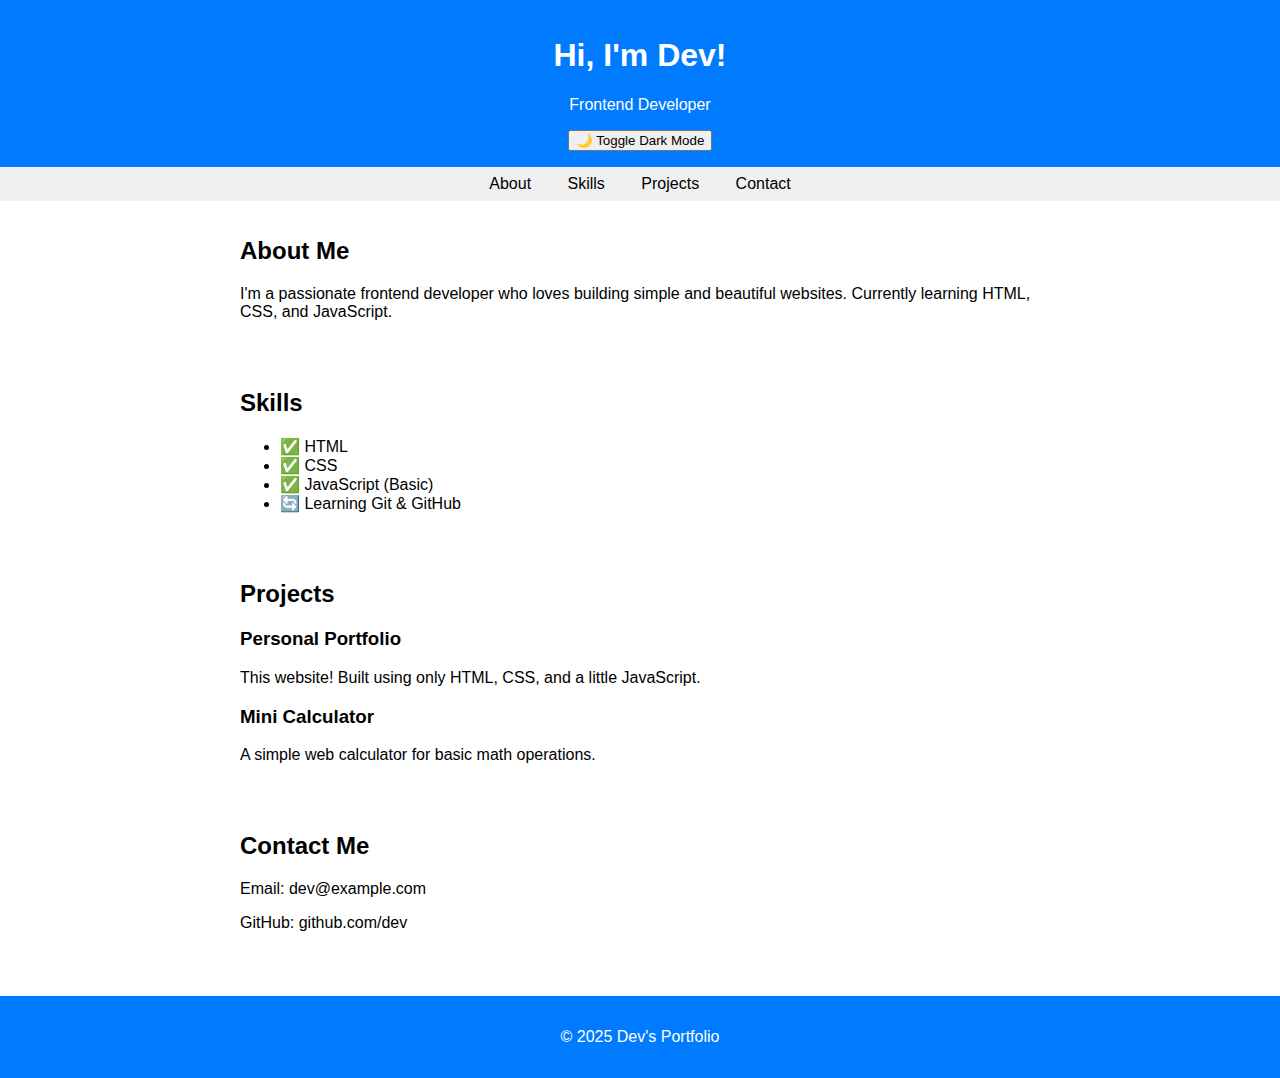
<file: index.html>
<!DOCTYPE html>
<html lang="en">
<head>
  <meta charset="UTF-8">
  <meta name="viewport" content="width=device-width, initial-scale=1">
  <title>My Portfolio</title>
  <link rel="stylesheet" href="style.css">
</head>
<body>

  <header>
    <h1>Hi, I'm Dev!</h1>
    <p>Frontend Developer</p>
    <button onclick="toggleDarkMode()">🌙 Toggle Dark Mode</button>
  </header>

  <nav>
    <a href="#about">About</a>
    <a href="#skills">Skills</a>
    <a href="#projects">Projects</a>
    <a href="#contact">Contact</a>
  </nav>

  <section id="about">
    <h2>About Me</h2>
    <p>I'm a passionate frontend developer who loves building simple and beautiful websites. Currently learning HTML, CSS, and JavaScript.</p>
  </section>

  <section id="skills">
    <h2>Skills</h2>
    <ul>
      <li>✅ HTML</li>
      <li>✅ CSS</li>
      <li>✅ JavaScript (Basic)</li>
      <li>🔄 Learning Git & GitHub</li>
    </ul>
  </section>

  <section id="projects">
    <h2>Projects</h2>
    <div>
      <h3>Personal Portfolio</h3>
      <p>This website! Built using only HTML, CSS, and a little JavaScript.</p>
    </div>
    <div>
      <h3>Mini Calculator</h3>
      <p>A simple web calculator for basic math operations.</p>
    </div>
  </section>

  <section id="contact">
    <h2>Contact Me</h2>
    <p>Email: dev@example.com</p>
    <p>GitHub: github.com/dev</p>
  </section>

  <footer>
    <p>&copy; 2025 Dev's Portfolio</p>
  </footer>

  <script src="script.js"></script>
</body>
</html>
</file>
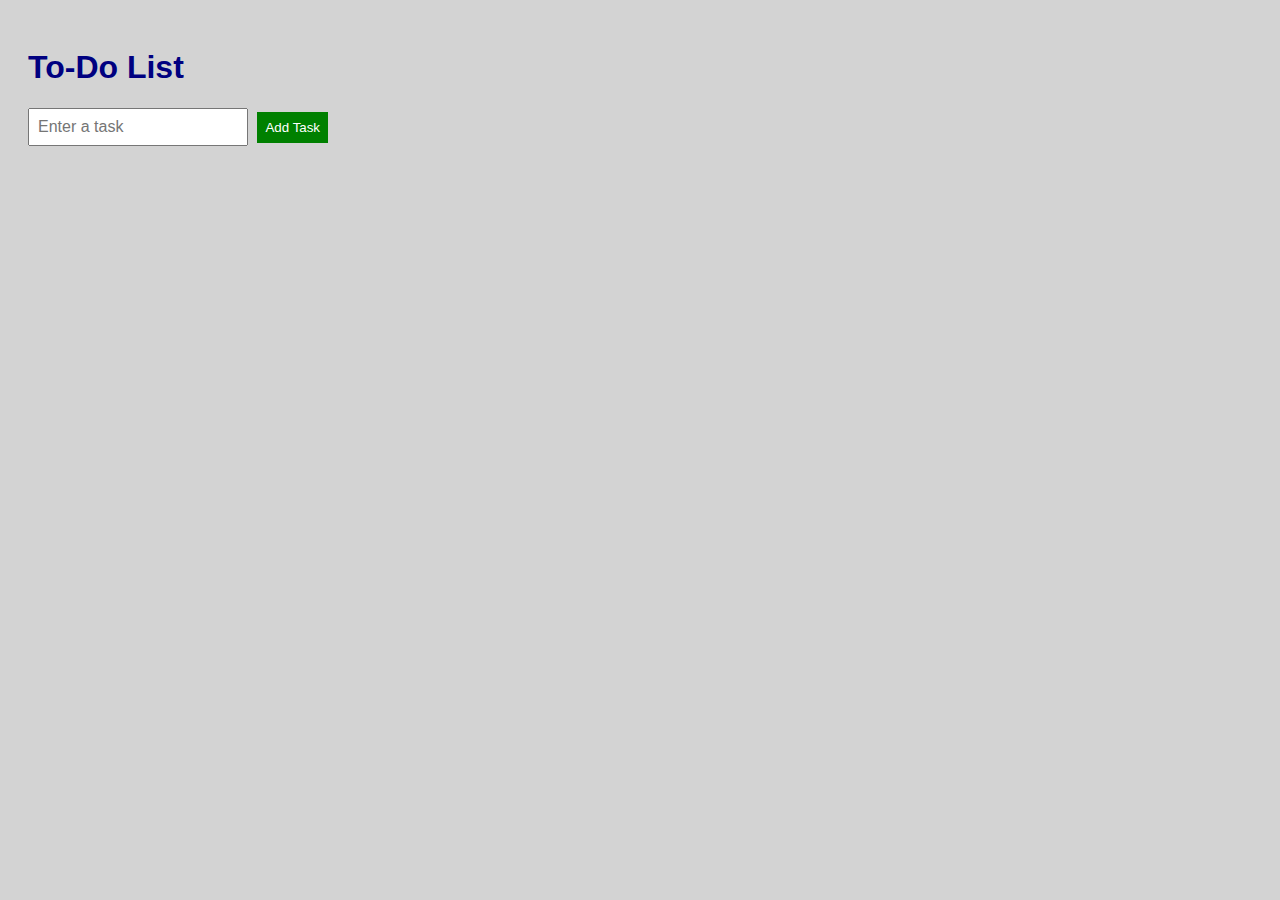
<file: index1.html>
<!DOCTYPE html>
<html>
<head>
  <title>To-Do List</title>
  <link rel="stylesheet" href="stylee.css">
</head>
<body>
  <h1>To-Do List</h1>
  <input type="text" id="taskInput" placeholder="Enter a task">
  <button onclick="addTask()">Add Task</button>
  <ul id="taskList"></ul>

  <script src="scriptt.js"></script>
</body>
</html>
</file>
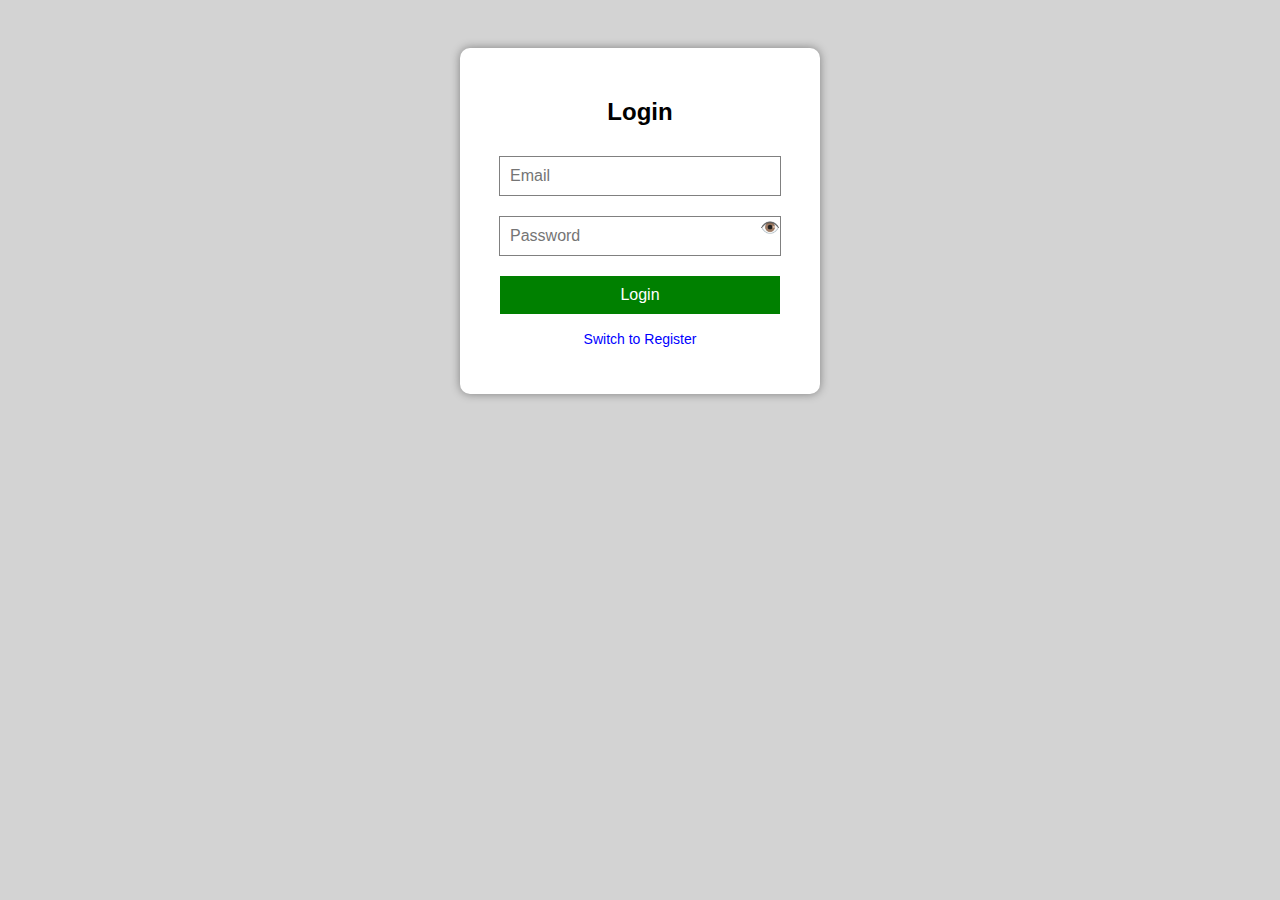
<file: index2.html>
<!DOCTYPE html>
<html>
<head>
  <title>Login & Register</title>
  <link rel="stylesheet" href="styleee.css">
</head>
<body>

  <div class="container">
    <h2 id="formTitle">Login</h2>

    <form id="loginForm" onsubmit="return validateLogin()">
      <input type="email" id="loginEmail" placeholder="Email">
      <div class="password-field">
        <input type="password" id="loginPassword" placeholder="Password">
        <span onclick="togglePassword('loginPassword', this)">👁️</span>
      </div>
      <button type="submit">Login</button>
    </form>

    <form id="registerForm" onsubmit="return validateRegister()" style="display: none;">
      <input type="text" id="regName" placeholder="Name">
      <input type="email" id="regEmail" placeholder="Email">
      <div class="password-field">
        <input type="password" id="regPassword" placeholder="Password">
        <span onclick="togglePassword('regPassword', this)">👁️</span>
      </div>
      <button type="submit">Register</button>
    </form>

    <p>
      <a href="#" onclick="toggleForm()">Switch to Register</a>
    </p>
  </div>

  <script src="scripttt.js"></script>
</body>
</html>
</file>
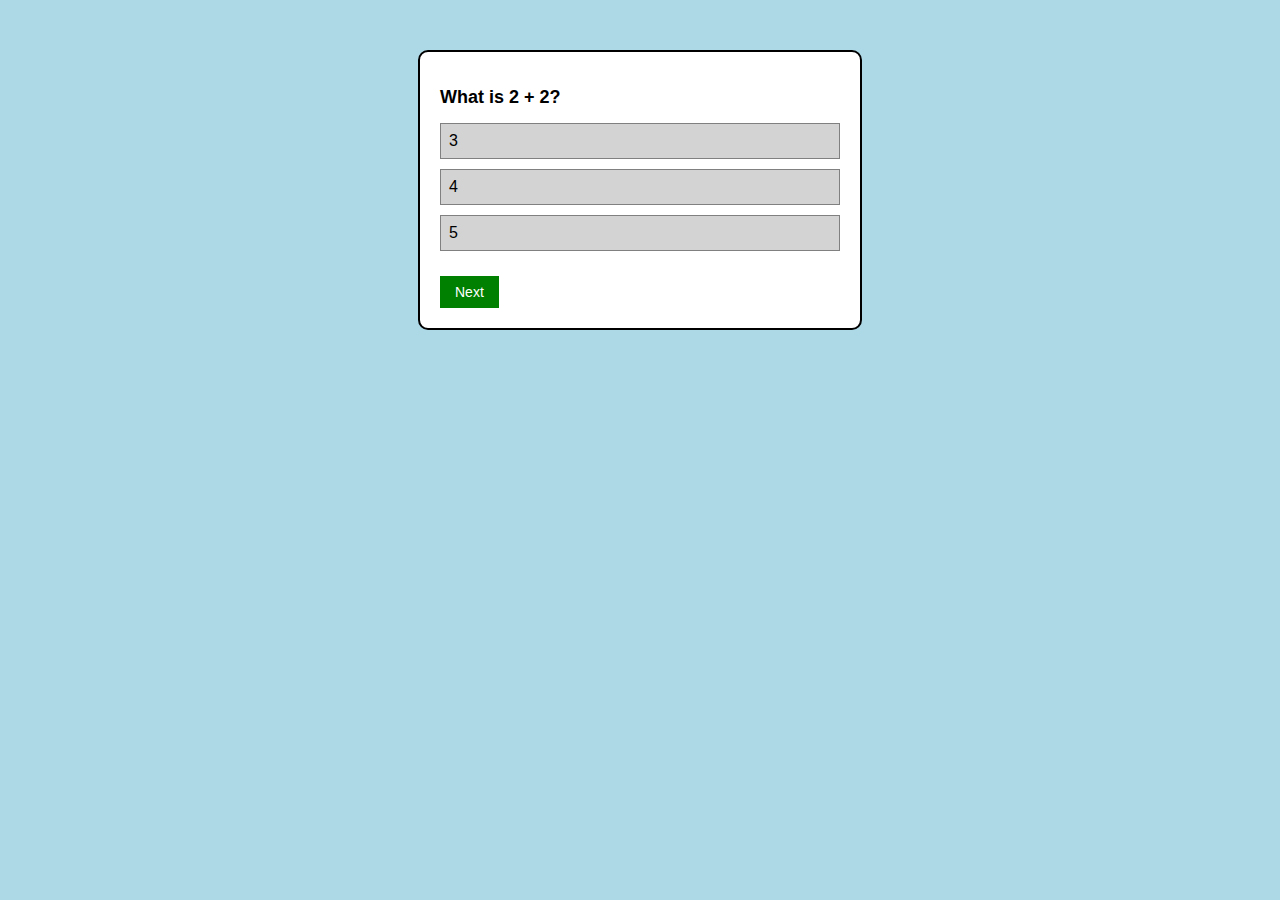
<file: index3.html>
<!DOCTYPE html>
<html>
<head>
  <title> Quiz App</title>
  <link rel="stylesheet" href="style3.css">
</head>
<body>
  <div class="quiz-box">
    <h2 id="question">Question will go here</h2>
    <div id="choices"></div>
    <button onclick="nextQuestion()" id="next">Next</button>
    <div id="score" style="display:none;"></div>
    <button onclick="restartQuiz()" id="restart" style="display:none;">Restart</button>
  </div>

  <script src="script3.js"></script>
</body>
</html>
</file>
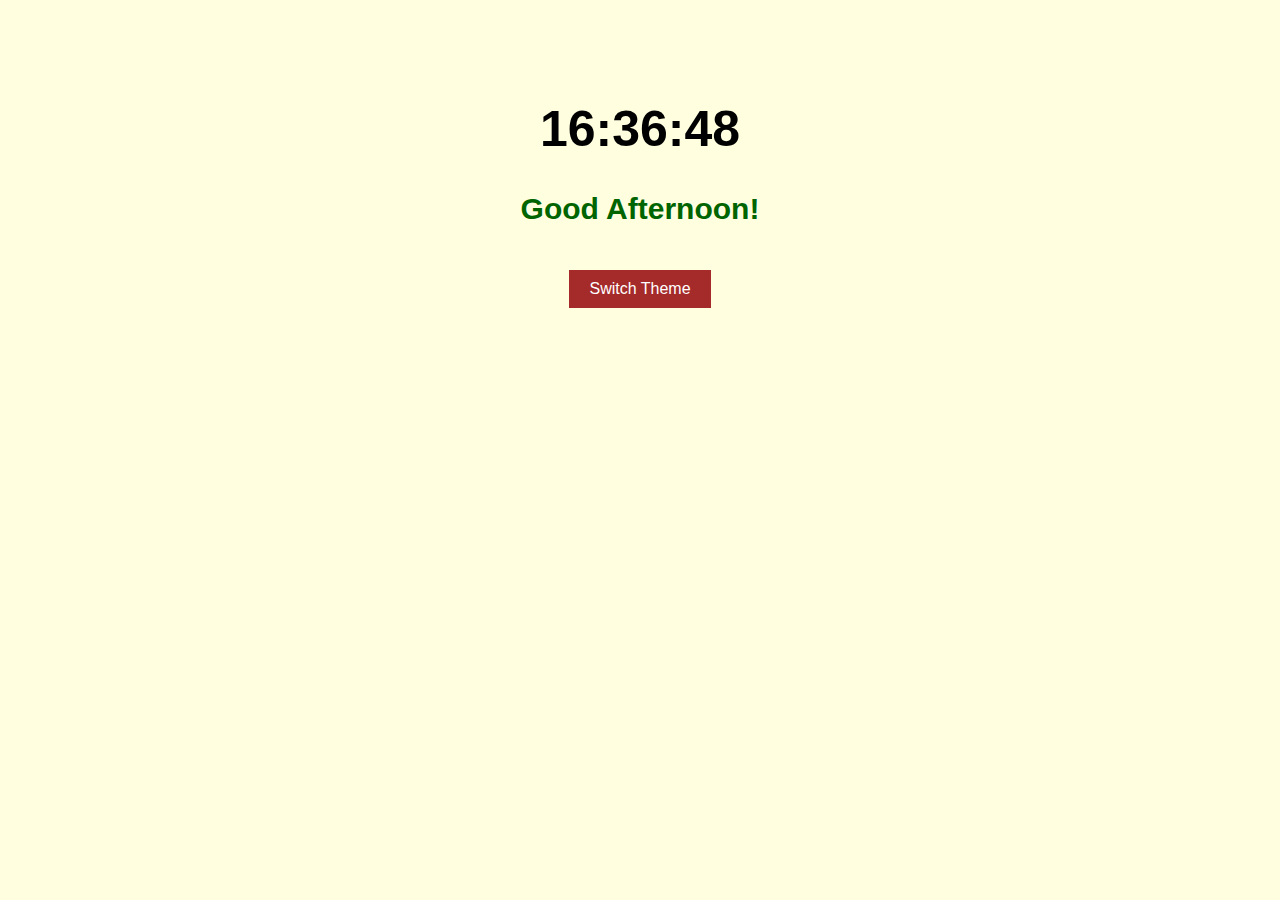
<file: index4.html>
<!DOCTYPE html>
<html>
<head>
  <title>Clock and Greeting</title>
  <link rel="stylesheet" href="style4.css">
</head>
<body>
  <div class="main-box">
    <h1 id="clock">Time will show here</h1>
    <h2 id="greet">Greeting will show here</h2>
    <button onclick="changeTheme()">Switch Theme</button>
  </div>

  <script src="script4.js"></script>
</body>
</html>
</file>
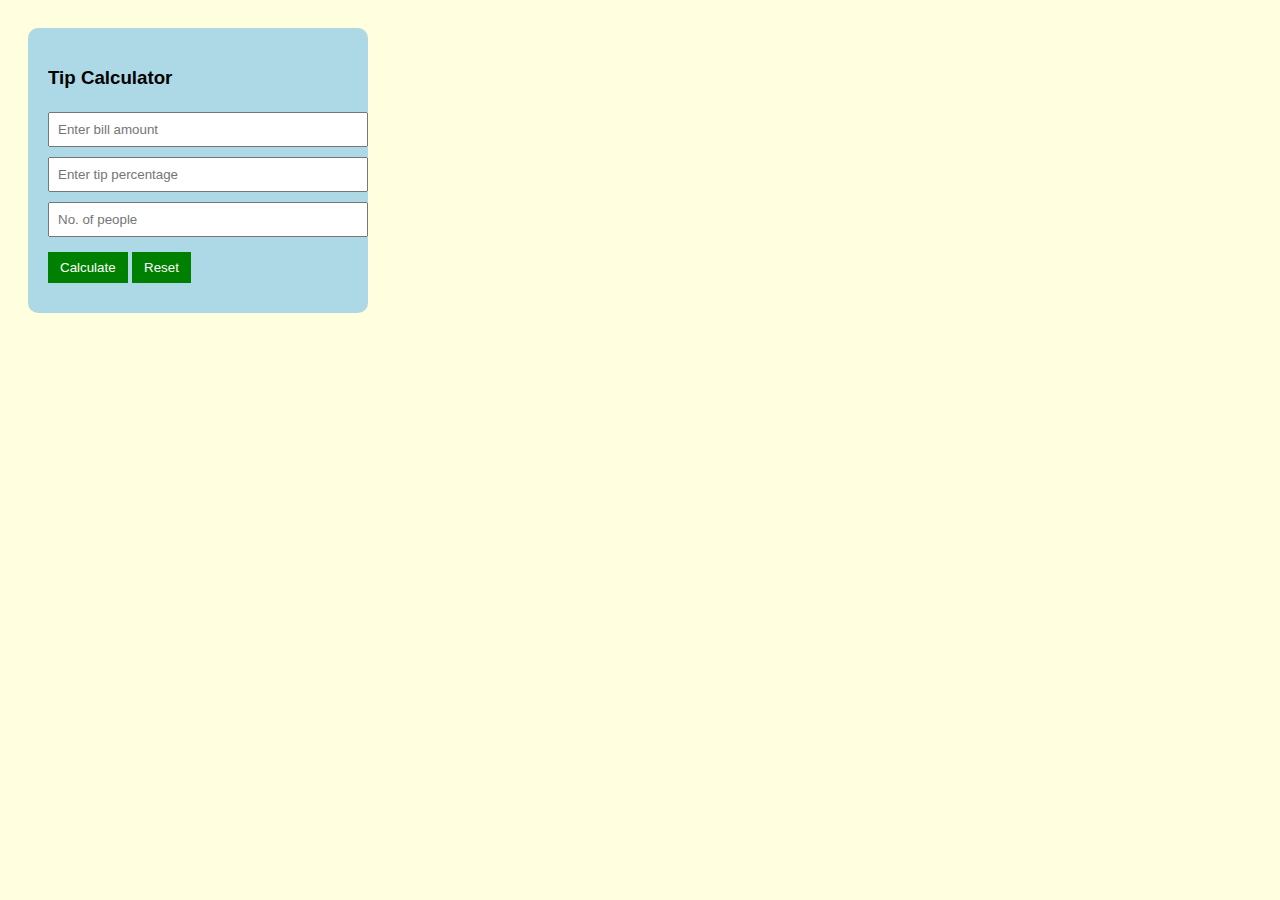
<file: index5.html>
<!DOCTYPE html>
<html lang="en">
<head>
    <meta charset="UTF-8">
    <meta name="viewport" content="width=device-width, initial-scale=1.0">
    <title>Document</title>
    <link rel="stylesheet" href="stylee5.css">
</head>
<body>
    <div class="container">
    <h3>Tip Calculator</h3>
    <input type="number" id="bill" placeholder="Enter bill amount" />
    <input type="number" id="tip" placeholder="Enter tip percentage" />
    <input type="number" id="people" placeholder="No. of people" />
    <button onclick="calculate()">Calculate</button>
    <button onclick="reset()">Reset</button>
    <div class="result" id="result"></div>
  </div>
   <script src="script5.js"></script> 
</body>
</html>
</file>
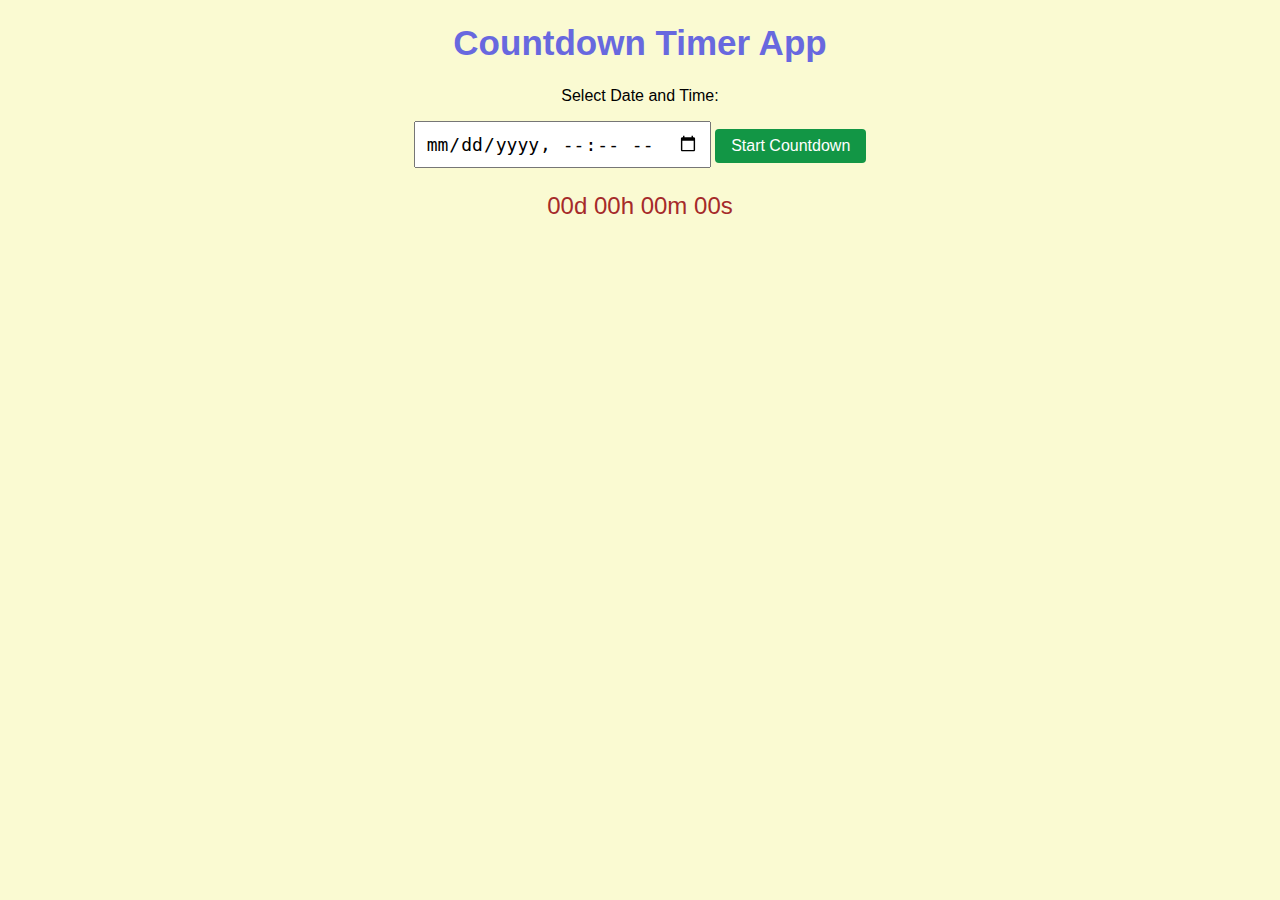
<file: index7.html>
<!DOCTYPE html>
<html>
<head>
    <title>Countdown Timer</title>
    <link rel="stylesheet" href="style7.css">
</head>
<body>
    <h1>Countdown Timer App</h1>
    <p>Select Date and Time:</p>
    <input type="datetime-local" id="datetime" />
    <button onclick="startCountdown()">Start Countdown</button>

    <div id="countdown">
        <p id="timer">00d 00h 00m 00s</p>
    </div>

    <script src="script7.js"></script>
</body>
</html>
</file>
<file: style.css>
body {
  font-family: sans-serif;
  margin: 0;
  padding: 0;
  background: white;
  color: black;
}

header {
  background: #007bff;
  color: white;
  text-align: center;
  padding: 1rem;
}

nav {
  background: #f0f0f0;
  text-align: center;
  padding: 0.5rem;
}

nav a {
  margin: 0 1rem;
  text-decoration: none;
  color: black;
}

section {
  padding: 1rem;
  max-width: 800px;
  margin: auto;
}

footer {
  background: #007bff;
  color: white;
  text-align: center;
  padding: 1rem;
  margin-top: 2rem;
}

/* Dark Mode */
.dark-mode {
  background: #121212;
  color: #f0f0f0;
}

.dark-mode nav {
  background: #1e1e1e;
}

.dark-mode header,
.dark-mode footer {
  background: #1e90ff;
}
</file>
<file: stylee.css>
body {
  background-color: lightgray;
  font-family: Arial;
  padding: 20px;
}

h1 {
  color: navy;
}

input {
  padding: 8px;
  width: 200px;
  font-size: 16px;
}

button {
  padding: 8px;
  background-color: green;
  color: white;
  border: none;
  margin-left: 5px;
}

ul {
  margin-top: 20px;
  padding: 0;
}

li {
  list-style-type: none;
  background-color: white;
  padding: 10px;
  margin-bottom: 5px;
  border: 1px solid gray;
  font-size: 16px;
  display: flex;
  justify-content: space-between;
  align-items: center;
}

.done {
  text-decoration: line-through;
  color: gray;
}

.remove-btn {
  background-color: red;
  color: white;
  border: none;
  padding: 5px;
  font-size: 14px;
}
</file>
<file: styleee.css>
body {
  background-color: lightgray;
  font-family: Arial;
  padding: 40px;
  text-align: center;
}

.container {
  background-color: white;
  padding: 30px;
  width: 300px;
  margin: auto;
  border-radius: 10px;
  box-shadow: 0px 0px 10px gray;
}

h2 {
  color: black;
}

input {
  width: 260px;
  padding: 10px;
  margin: 10px 0;
  border: 1px solid gray;
  font-size: 16px;
}

.password-field {
  position: relative;
}

.password-field span {
  position: absolute;
  right: 10px;
  top: 12px;
  cursor: pointer;
  font-size: 16px;
}

button {
  width: 280px;
  padding: 10px;
  background-color: green;
  color: white;
  border: none;
  font-size: 16px;
  margin-top: 10px;
  cursor: pointer;
}

a {
  color: blue;
  text-decoration: none;
  font-size: 14px;
}
</file>
<file: style3.css>
body {
  background-color: lightblue;
  font-family: Arial;
}

.quiz-box {
  width: 400px;
  margin: 50px auto;
  background-color: white;
  padding: 20px;
  border: 2px solid black;
  border-radius: 10px;
}

#question {
  font-size: 18px;
  color: black;
}

.choice {
  margin: 10px 0;
  padding: 8px;
  background-color: lightgray;
  border: 1px solid gray;
  cursor: pointer;
}

button {
  padding: 8px 15px;
  margin-top: 15px;
  background-color: green;
  color: white;
  border: none;
  font-size: 14px;
  cursor: pointer;
}
</file>
<file: style4.css>
body {
  background-color: lightyellow;
  font-family: Arial;
  text-align: center;
  margin: 0;
  padding: 0;
}

.main-box {
  margin-top: 100px;
}

#clock {
  font-size: 50px;
  color: black;
}

#greet {
  font-size: 30px;
  color: darkgreen;
}

button {
  margin-top: 20px;
  padding: 10px 20px;
  font-size: 16px;
  background-color: brown;
  color: white;
  border: none;
  cursor: pointer;
}


.dark {
  background-color: black;
  color: white;
}

.dark #clock {
  color: white;
}

.dark #greet {
  color: lightgreen;
}

.dark button {
  background-color: gray;
  color: black;
}
</file>
<file: stylee5.css>
body {
  font-family: Arial;
  background-color: lightyellow;
  padding: 20px;
}
.container {
  width: 300px;
  background-color: lightblue;
  padding: 20px;
  border-radius: 10px;
}
input {
  width: 100%;
  padding: 8px;
  margin: 5px 0;
}
button {
  padding: 8px 12px;
  margin-top: 10px;
  background-color: green;
  color: white;
  border: none;
}
.result {
  margin-top: 10px;
  color: darkblue;
}
</file>
<file: style7.css>
body {
    font-family: Arial;
    text-align: center;
    background-color: lightgoldenrodyellow;
margin: 20px;
}
h1{
    color: rgb(104, 104, 223);
    font-size: 35px;
}
#datetime{
    font-size: 18px;
    padding: 10px;
}
button{
    font-size: 16px;
    padding: 8px 16px;
    background-color: rgb(18, 150, 69);
    color: white;
    border: none;
    border-radius: 4px;
}
countdown {
    margin-top: 20px;
}
#timer{
    font-size: 24px;
    color: brown;
}
</file>
